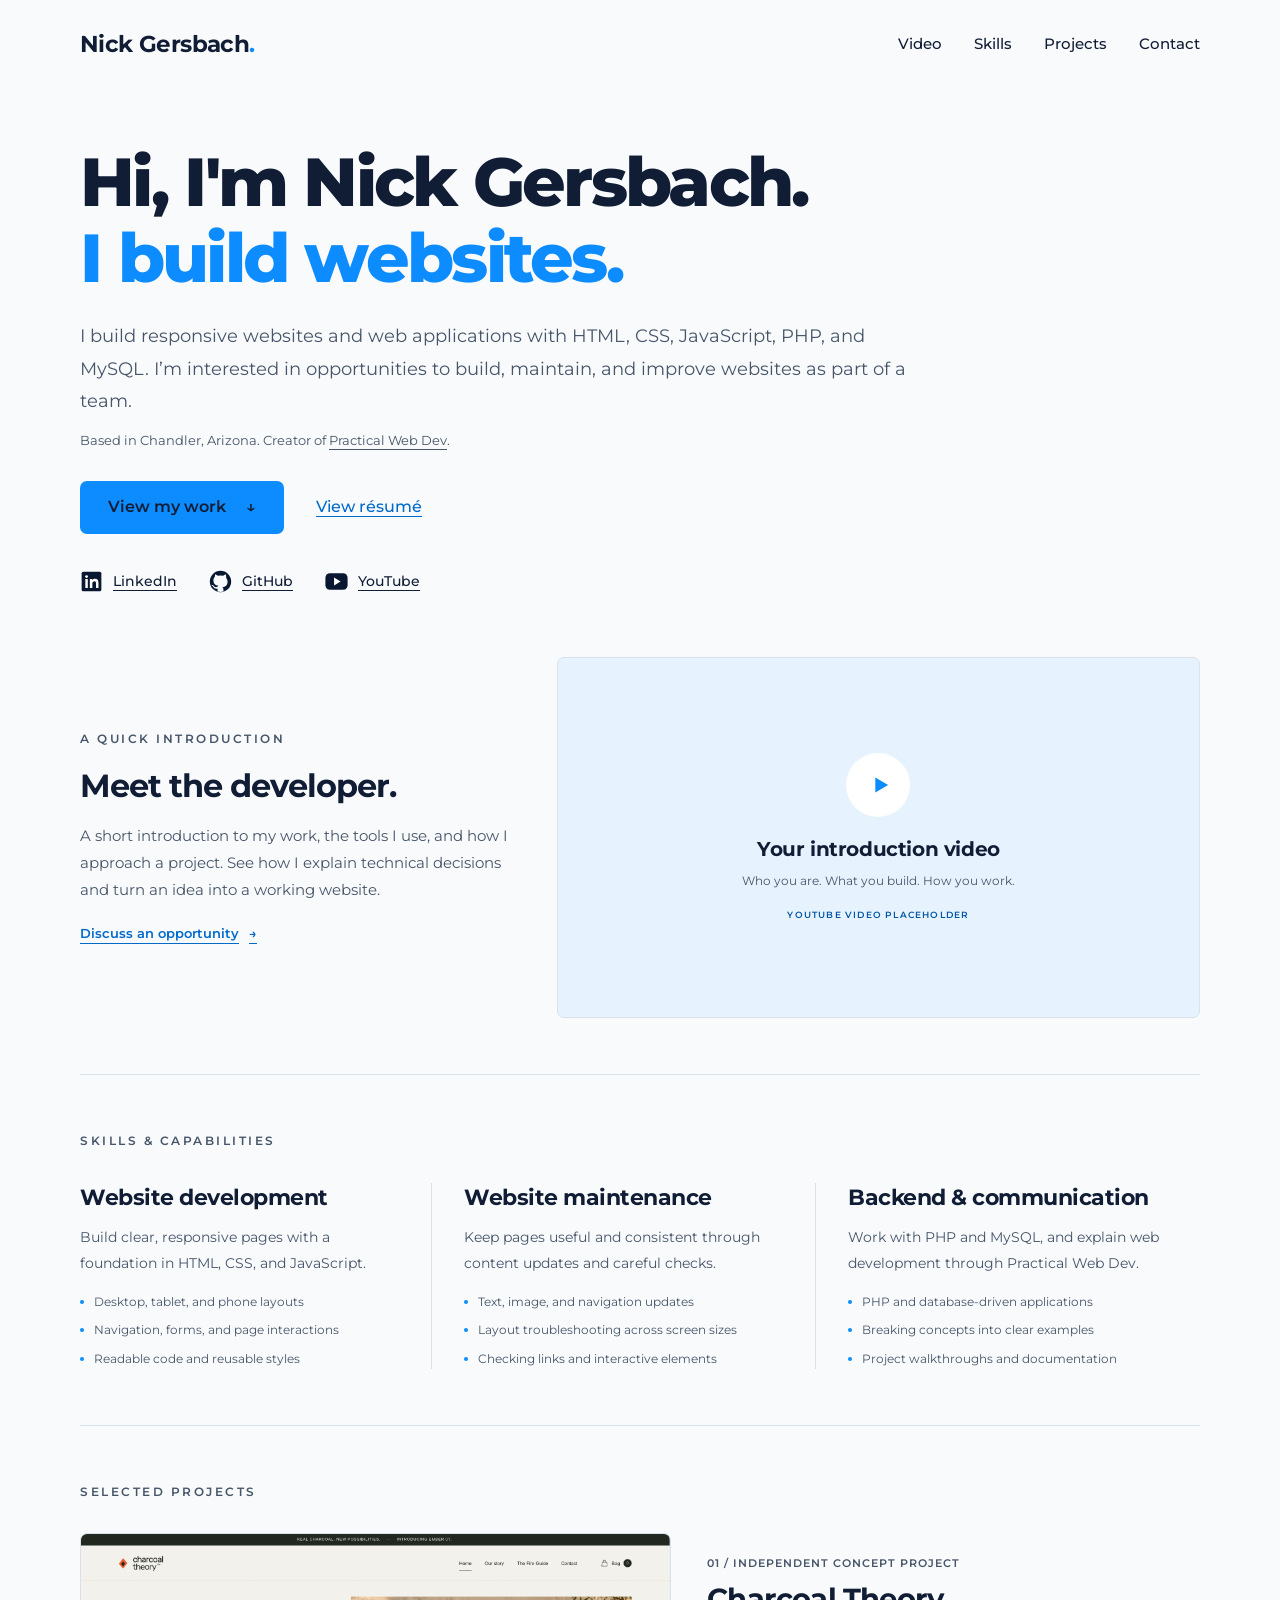
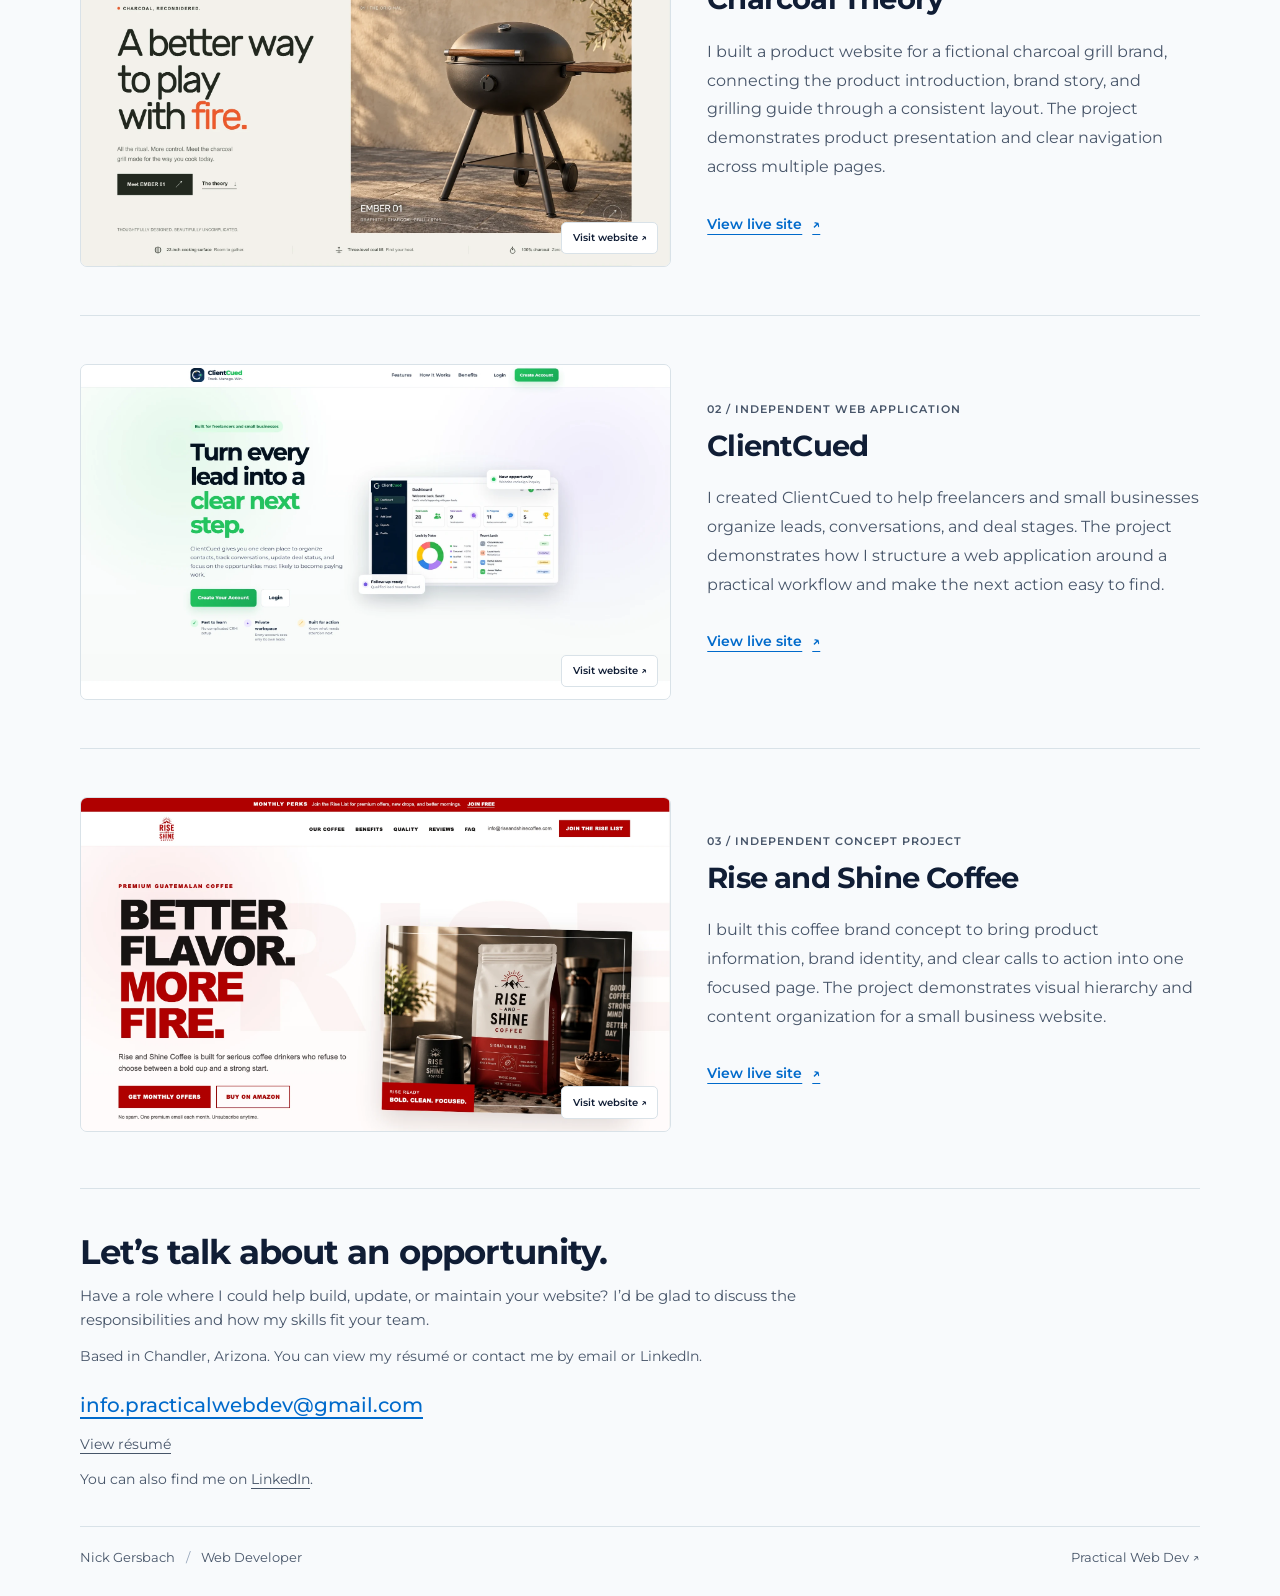
<file: index.html>
<!DOCTYPE html>
<html lang="en">

<head>
  <meta charset="UTF-8">
  <meta name="viewport" content="width=device-width, initial-scale=1.0">
  <meta name="description"
    content="Nick Gersbach is a web developer and creator of Practical Web Dev in Chandler, Arizona. Explore his skills, selected projects, and résumé.">
  <meta name="theme-color" content="#f8fafc">
  <link rel="icon" type="image/svg+xml" href="img/favicon.svg">
  <link rel="preconnect" href="https://fonts.googleapis.com">
  <link rel="preconnect" href="https://fonts.gstatic.com" crossorigin>
  <link href="https://fonts.googleapis.com/css2?family=Montserrat:wght@400;500;600;700;800&display=swap"
    rel="stylesheet">
  <link rel="stylesheet" href="style.css">
  <title>Nick Gersbach | Web Developer &amp; Creator</title>
</head>

<body>
  <a class="skip-link" href="#main-content">Skip to content</a>

  <!-- Header/Navigation Start -->
  <header>
    <div class="container">
      <nav class="main-nav" aria-label="Main navigation">
        <a class="nav-logo" href="#home">Nick Gersbach<span class="logo-dot">.</span></a>

        <button class="mobile-menu-button" type="button" aria-expanded="false" aria-controls="nav-menu"
          aria-label="Open navigation menu">
          <span>Menu</span>
          <span class="menu-icon" aria-hidden="true"><span></span><span></span></span>
        </button>

        <ul class="nav-menu" id="nav-menu">
          <li class="nav-menu-li">
            <a class="nav-menu-link" href="#video">Video</a>
          </li>
          <li class="nav-menu-li">
            <a class="nav-menu-link" href="#skills">Skills</a>
          </li>
          <li class="nav-menu-li">
            <a class="nav-menu-link" href="#projects">Projects</a>
          </li>
          <li class="nav-menu-li">
            <a class="nav-menu-link" href="#contact">Contact</a>
          </li>
        </ul>
      </nav>
    </div>
  </header>
  <!-- Header/Navigation End -->

  <main id="main-content">
    <div class="container">

      <!-- Hero Section Start -->
      <section class="hero" id="home" aria-labelledby="hero-heading">
        <h1 class="hero-heading" id="hero-heading">
          Hi, I'm Nick Gersbach.
          <span class="hero-highlight">I build websites.</span>
        </h1>

        <p class="hero-p">
          I build responsive websites and web applications with HTML, CSS, JavaScript, PHP, and MySQL.
          I’m interested in opportunities to build, maintain, and improve websites as part of a team.
        </p>
        <p class="hero-bio">
          Based in Chandler, Arizona. Creator of
          <a class="text-link" href="https://practicalwebdev.com/" target="_blank"
            rel="noopener noreferrer">Practical Web Dev</a>.
        </p>

        <div class="hero-links-container">
          <a class="main-button" href="#projects">View my work <span aria-hidden="true">&darr;</span></a>
          <!-- Replace resume.html with a link to your own PDF résumé if you prefer. -->
          <a class="text-link" href="resume.html">View résumé</a>
        </div>

        <ul class="socials-menu" aria-label="Professional profiles">
          <li class="socials-menu-li">
            <a class="socials-menu-link" href="https://www.linkedin.com/in/nicholas-gersbach-12600b155/"
              target="_blank" rel="noopener noreferrer">
              <img class="social-icon" src="img/linkedin.svg" width="23" height="23" alt="">
              <span>LinkedIn</span>
            </a>
          </li>
          <li class="socials-menu-li">
            <a class="socials-menu-link" href="https://github.com/Nick-Gersbach" target="_blank"
              rel="noopener noreferrer">
              <img class="social-icon" src="img/github.svg" width="23" height="23" alt="">
              <span>GitHub</span>
            </a>
          </li>
          <li class="socials-menu-li">
            <a class="socials-menu-link" href="https://www.youtube.com/@PracticalWebDev" target="_blank"
              rel="noopener noreferrer">
              <img class="social-icon" src="img/youtube.svg" width="23" height="23" alt="">
              <span>YouTube</span>
            </a>
          </li>
        </ul>
      </section>
      <!-- Hero Section End -->

      <!-- Video Introduction Start -->
      <section class="intro-video" id="video" aria-labelledby="video-heading">
        <div class="video-grid-container">

          <div class="video-text-container">
            <p class="section-heading">A Quick Introduction</p>
            <h2 class="video-heading" id="video-heading">Meet the developer.</h2>
            <p class="video-p">
              A short introduction to my work, the tools I use, and how I approach a project.
              See how I explain technical decisions and turn an idea into a working website.
            </p>
            <a class="video-contact-link" href="#contact">
              Discuss an opportunity <span aria-hidden="true">&rarr;</span>
            </a>
          </div>

          <div class="video-media-container">

            <!--
              ADD YOUR YOUTUBE VIDEO HERE

              Paste your YouTube link between the quotes in data-youtube-url below.
              Example: data-youtube-url="https://www.youtube.com/watch?v=YOUR_VIDEO_ID"

              Watch links, youtu.be share links, embed URLs, and video IDs are supported.
              Leave the quotes empty to keep the placeholder visible.

              Save the file and preview through a web server, such as VS Code Live Server,
              or upload the site to your web host. YouTube may block playback from file:// pages.
              See README.md for the full setup guide and a direct iframe alternative.
            -->
            <div class="video-frame video-player" data-youtube-url="">

              <!-- This placeholder disappears when you add a valid video link. -->
              <div class="video-placeholder" role="img" aria-label="Placeholder for your YouTube introduction video">
                <div class="video-play-icon" aria-hidden="true">
                  <svg viewBox="0 0 24 24" width="28" height="28" focusable="false">
                    <path d="M8 5.5v13l11-6.5z" fill="currentColor"></path>
                  </svg>
                </div>
                <p class="video-placeholder-heading">Your introduction video</p>
                <p class="video-placeholder-p">Who you are. What you build. How you work.</p>
                <span class="video-placeholder-label">YouTube video placeholder</span>
              </div>

              <iframe class="youtube-frame" title="Nick Gersbach — web development introduction"
                width="640" height="360" loading="lazy" referrerpolicy="strict-origin-when-cross-origin"
                allow="accelerometer; autoplay; clipboard-write; encrypted-media; gyroscope; picture-in-picture; web-share"
                allowfullscreen hidden></iframe>
            </div>

            <a class="video-external-link" target="_blank" rel="noopener noreferrer" hidden>
              Watch on YouTube <span aria-hidden="true">&nearr;</span>
            </a>
          </div>

        </div>
      </section>
      <!-- Video Introduction End -->

      <!-- Skills Section Start -->
      <!-- List only skills you can demonstrate. Tailor these examples to your target job. -->
      <section class="services" id="skills" aria-labelledby="skills-heading">
        <h2 class="section-heading" id="skills-heading">Skills &amp; Capabilities</h2>
        <div class="services-grid-container">
          <article class="service-container">
            <h3 class="service-heading">Website development</h3>
            <p class="service-p">Build clear, responsive pages with a foundation in HTML, CSS, and JavaScript.</p>
            <ul class="service-details" aria-label="Website development skills">
              <li>Desktop, tablet, and phone layouts</li>
              <li>Navigation, forms, and page interactions</li>
              <li>Readable code and reusable styles</li>
            </ul>
          </article>
          <article class="service-container">
            <h3 class="service-heading">Website maintenance</h3>
            <p class="service-p">Keep pages useful and consistent through content updates and careful checks.</p>
            <ul class="service-details" aria-label="Website maintenance skills">
              <li>Text, image, and navigation updates</li>
              <li>Layout troubleshooting across screen sizes</li>
              <li>Checking links and interactive elements</li>
            </ul>
          </article>
          <article class="service-container">
            <h3 class="service-heading">Backend &amp; communication</h3>
            <p class="service-p">Work with PHP and MySQL, and explain web development through Practical Web Dev.</p>
            <ul class="service-details" aria-label="Backend and communication skills">
              <li>PHP and database-driven applications</li>
              <li>Breaking concepts into clear examples</li>
              <li>Project walkthroughs and documentation</li>
            </ul>
          </article>
        </div>
      </section>
      <!-- Skills Section End -->

      <!-- Projects Section Start -->
      <section class="projects" id="projects" aria-labelledby="projects-heading">
        <h2 class="section-heading" id="projects-heading">Selected Projects</h2>

        <!-- Project 1: Update the image, description, and both links together. -->
        <article class="project-container">
          <a class="project-img-container" href="https://charcoaltheory.com/" target="_blank"
            rel="noopener noreferrer" aria-label="Visit Charcoal Theory live site (opens in a new tab)">
            <img class="project-img" src="img/charcoal-theory.webp" width="1900" height="1071"
              alt="Charcoal Theory homepage introducing the EMBER 01 charcoal grill with a large product photograph." decoding="async">
            <span class="project-image-hint" aria-hidden="true">Visit website &nearr;</span>
          </a>

          <div class="project-text-container">
            <p class="project-number">01 / Independent concept project</p>
            <h3 class="project-heading">Charcoal Theory</h3>
            <p class="project-p">
              I built a product website for a fictional charcoal grill brand, connecting the product introduction, brand story, and grilling guide through a consistent layout. The project demonstrates product presentation and clear navigation across multiple pages.
            </p>
            <a class="project-live-link" href="https://charcoaltheory.com/" target="_blank"
              rel="noopener noreferrer" aria-label="View Charcoal Theory live site (opens in a new tab)">
              View live site <span aria-hidden="true">&nearr;</span>
            </a>
          </div>
        </article>

        <!-- Project 2: Update the image, description, and both links together. -->
        <article class="project-container">
          <a class="project-img-container" href="https://clientcued.com/" target="_blank"
            rel="noopener noreferrer" aria-label="Visit ClientCued live site (opens in a new tab)">
            <img class="project-img" src="img/clientcued.webp" width="1888" height="1069"
              alt="ClientCued homepage showing its lead management dashboard and an introduction for freelancers and small businesses." loading="lazy" decoding="async">
            <span class="project-image-hint" aria-hidden="true">Visit website &nearr;</span>
          </a>

          <div class="project-text-container">
            <p class="project-number">02 / Independent web application</p>
            <h3 class="project-heading">ClientCued</h3>
            <p class="project-p">
              I created ClientCued to help freelancers and small businesses organize leads, conversations, and deal stages. The project demonstrates how I structure a web application around a practical workflow and make the next action easy to find.
            </p>
            <a class="project-live-link" href="https://clientcued.com/" target="_blank"
              rel="noopener noreferrer" aria-label="View ClientCued live site (opens in a new tab)">
              View live site <span aria-hidden="true">&nearr;</span>
            </a>
          </div>
        </article>

        <!-- Project 3: Update the image, description, and both links together. -->
        <article class="project-container">
          <a class="project-img-container" href="https://riseandshinecoffeecompany.com/" target="_blank"
            rel="noopener noreferrer" aria-label="Visit Rise and Shine Coffee live site (opens in a new tab)">
            <img class="project-img" src="img/rise-and-shine.webp" width="1900" height="1073"
              alt="Rise and Shine Coffee homepage with bold red typography, coffee packaging, and monthly offers and purchase links." loading="lazy" decoding="async">
            <span class="project-image-hint" aria-hidden="true">Visit website &nearr;</span>
          </a>

          <div class="project-text-container">
            <p class="project-number">03 / Independent concept project</p>
            <h3 class="project-heading">Rise and Shine Coffee</h3>
            <p class="project-p">
              I built this coffee brand concept to bring product information, brand identity, and clear calls to action into one focused page. The project demonstrates visual hierarchy and content organization for a small business website.
            </p>
            <a class="project-live-link" href="https://riseandshinecoffeecompany.com/" target="_blank"
              rel="noopener noreferrer" aria-label="View Rise and Shine Coffee live site (opens in a new tab)">
              View live site <span aria-hidden="true">&nearr;</span>
            </a>
          </div>
        </article>
      </section>
      <!-- Projects Section End -->

      <!-- Contact Section Start -->
      <section class="contact" id="contact" aria-labelledby="contact-heading">
        <h2 class="contact-heading" id="contact-heading">Let’s talk about an opportunity.</h2>
        <p class="contact-intro">
          Have a role where I could help build, update, or maintain your website?
          I’d be glad to discuss the responsibilities and how my skills fit your team.
        </p>
        <p class="contact-next-step">
          Based in Chandler, Arizona. You can view my résumé or contact me by email or LinkedIn.
        </p>
        <a class="contact-email"
          href="mailto:info.practicalwebdev@gmail.com?subject=Employment%20opportunity&amp;body=Company%3A%20%0ARole%3A%20%0AJob%20description%20or%20link%3A%20">info.practicalwebdev@gmail.com</a>
        <p class="contact-p"><a class="text-link" href="resume.html">View résumé</a></p>
        <p class="contact-p">
          You can also find me on
          <a class="text-link" href="https://www.linkedin.com/in/nicholas-gersbach-12600b155/" target="_blank"
            rel="noopener noreferrer">LinkedIn</a>.
        </p>
      </section>
      <!-- Contact Section End -->

    </div>
  </main>

  <!-- Footer Start -->
  <footer>
    <div class="container">
      <div class="footer-container">
        <p class="footer-p">Nick Gersbach <span class="footer-separator">/</span> Web Developer</p>
        <a class="footer-link" href="https://practicalwebdev.com/" target="_blank" rel="noopener noreferrer">
          Practical Web Dev <span aria-hidden="true">&nearr;</span>
        </a>
      </div>
    </div>
  </footer>
  <!-- Footer End -->


  <script src="app.js"></script>
</body>

</html>
</file>
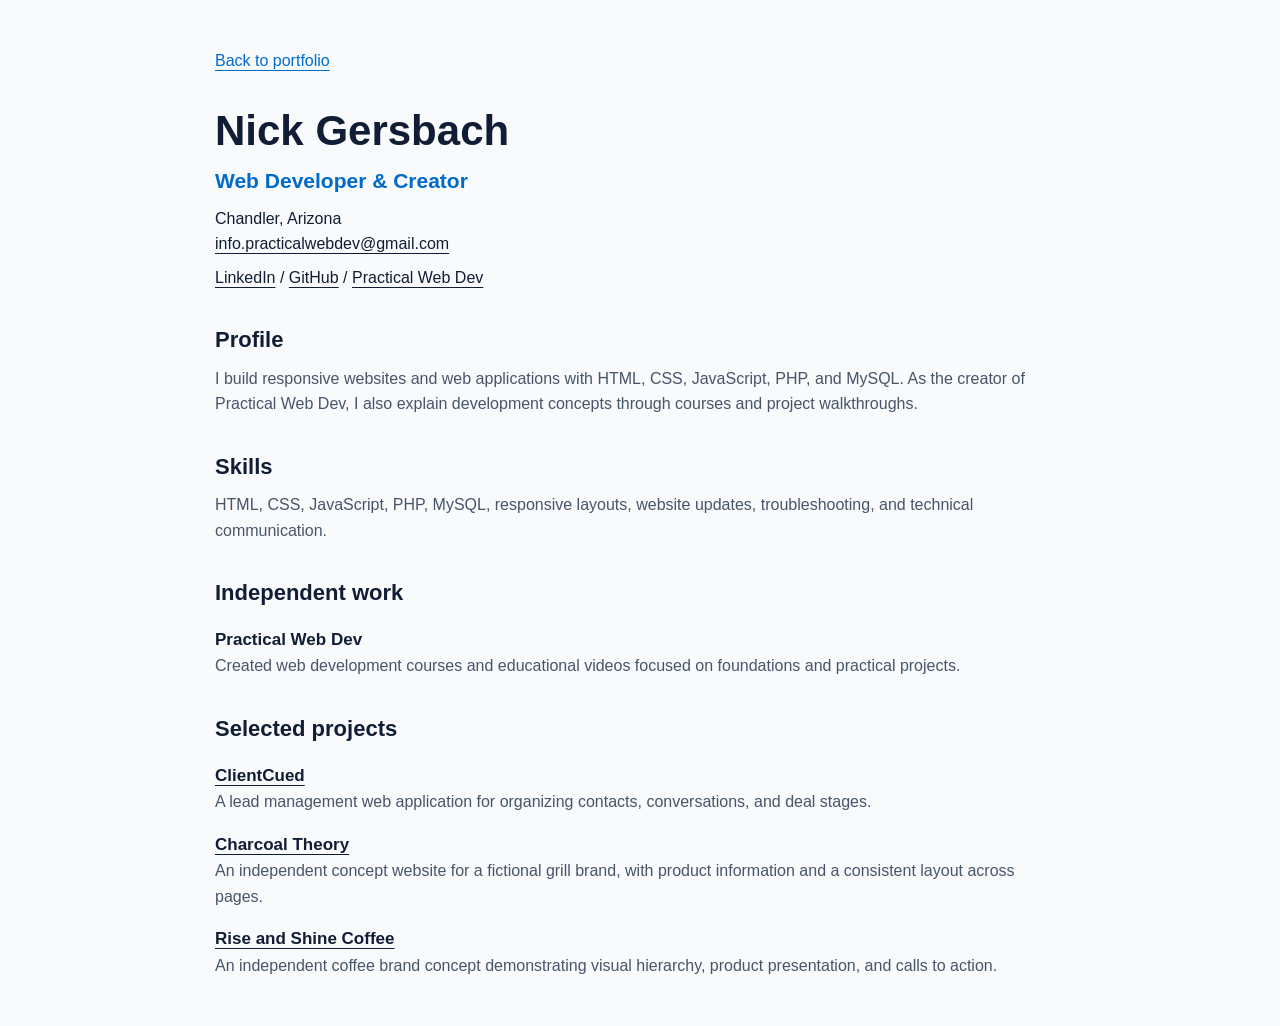
<file: resume.html>
<!DOCTYPE html>
<html lang="en">
<head>
  <meta charset="UTF-8">
  <meta name="viewport" content="width=device-width, initial-scale=1.0">
  <meta name="description" content="Nick Gersbach’s web development skills and selected projects.">
  <link rel="icon" type="image/svg+xml" href="img/favicon.svg">
  <link rel="stylesheet" href="style.css">
  <title>Résumé | Nick Gersbach</title>
</head>
<body>
  <main class="resume-container">
    <a class="text-link resume-back" href="index.html">Back to portfolio</a>
    <!-- Add your verified employment dates, education, and relevant achievements here.
         This starter résumé uses only the profile and projects supplied for this course.
         You can also replace both portfolio résumé links with your own PDF filename. -->
    <h1 class="resume-heading">Nick Gersbach</h1>
    <p class="resume-role">Web Developer &amp; Creator</p>
    <p>Chandler, Arizona</p>
    <p><a class="text-link" href="mailto:info.practicalwebdev@gmail.com">info.practicalwebdev@gmail.com</a></p>
    <p class="resume-profiles"><a class="text-link" href="https://www.linkedin.com/in/nicholas-gersbach-12600b155/">LinkedIn</a> / <a class="text-link" href="https://github.com/Nick-Gersbach">GitHub</a> / <a class="text-link" href="https://practicalwebdev.com/">Practical Web Dev</a></p>
    <section class="resume-section">
      <h2>Profile</h2>
      <p>I build responsive websites and web applications with HTML, CSS, JavaScript, PHP, and MySQL. As the creator of Practical Web Dev, I also explain development concepts through courses and project walkthroughs.</p>
    </section>
    <section class="resume-section">
      <h2>Skills</h2>
      <p>HTML, CSS, JavaScript, PHP, MySQL, responsive layouts, website updates, troubleshooting, and technical communication.</p>
    </section>
    <section class="resume-section">
      <h2>Independent work</h2>
      <h3>Practical Web Dev</h3>
      <p>Created web development courses and educational videos focused on foundations and practical projects.</p>
    </section>
    <section class="resume-section">
      <h2>Selected projects</h2>
      <h3><a class="text-link" href="https://clientcued.com/">ClientCued</a></h3>
      <p>A lead management web application for organizing contacts, conversations, and deal stages.</p>
      <h3><a class="text-link" href="https://charcoaltheory.com/">Charcoal Theory</a></h3>
      <p>An independent concept website for a fictional grill brand, with product information and a consistent layout across pages.</p>
      <h3><a class="text-link" href="https://riseandshinecoffeecompany.com/">Rise and Shine Coffee</a></h3>
      <p>An independent coffee brand concept demonstrating visual hierarchy, product presentation, and calls to action.</p>
    </section>
  </main>
</body>
</html>
</file>
<file: style.css>
/* 





Global Styles





*/

* {
  margin: 0;
  padding: 0;
  box-sizing: border-box;
}

html {
  scroll-behavior: smooth;
  scroll-padding-top: 110px;
}

body {
  font-family: "Montserrat", Arial, sans-serif;
  background-color: #f8fafc;
  color: #101d35;
  line-height: 1.6;
}

.container {
  max-width: 1120px;
  width: 90%;
  margin: auto;
}

ul {
  list-style: none;
}

a {
  color: inherit;
  text-decoration: none;
  cursor: pointer;
}

button {
  font-family: inherit;
  cursor: pointer;
}

img {
  display: block;
  max-width: 100%;
}

a:focus-visible,
button:focus-visible {
  outline: 3px solid #0c8cff;
  outline-offset: 5px;
}

.skip-link {
  position: fixed;
  left: 1rem;
  top: -100px;
  z-index: 100;
  padding: .75rem 1rem;
  border-radius: 5px;
  background-color: #101d35;
  color: #fff;
}

.skip-link:focus {
  top: 1rem;
}

.text-link {
  text-decoration: underline;
  text-underline-offset: 4px;
  transition: color .1s ease-in;
}

.text-link:hover {
  color: #006acb;
}

/* 





Header/Navigation





*/

header {
  background-color: #f8fafc;
  padding: 1.5rem 0rem;
  position: sticky;
  top: 0;
  z-index: 20;
}

.main-nav {
  display: flex;
  align-items: center;
  justify-content: space-between;
  position: relative;
  min-height: 40px;
}

.nav-logo {
  font-size: 23px;
  font-weight: 700;
  letter-spacing: -.6px;
}

.logo-dot {
  color: #0c8cff;
}

.nav-menu {
  display: flex;
  align-items: center;
  column-gap: 2rem;
}

.nav-menu-link {
  font-size: 15px;
  font-weight: 500;
  transition: color .1s ease-in;
}

.nav-menu-link:hover {
  color: #006acb;
}

.mobile-menu-button {
  display: none;
  align-items: center;
  justify-content: center;
  column-gap: 9px;
  background-color: #fff;
  color: #101d35;
  border: 1px solid #d9e2e8;
  border-radius: 6px;
  padding: .6rem .8rem;
  font-size: 13px;
  font-weight: 600;
}

.menu-icon {
  display: flex;
  flex-direction: column;
  row-gap: 5px;
  width: 16px;
}

.menu-icon span {
  height: 2px;
  width: 100%;
  background-color: #101d35;
  transition: transform .1s ease-in;
}

.mobile-menu-button[aria-expanded="true"] .menu-icon span:first-child {
  transform: translateY(3.5px) rotate(45deg);
}

.mobile-menu-button[aria-expanded="true"] .menu-icon span:last-child {
  transform: translateY(-3.5px) rotate(-45deg);
}

/* 





Hero Section





*/

.hero {
  padding: 3.5rem 0rem 3.5rem;
}

.hero-heading {
  font-size: 68px;
  font-weight: 800;
  line-height: 1.12;
  letter-spacing: -2.7px;
}

.hero-highlight {
  display: block;
  color: #0c8cff;
}

.hero-p {
  max-width: 850px;
  margin-top: 1.5rem;
  color: #475569;
  font-size: 18px;
  line-height: 1.8;
}

.hero-bio {
  margin-top: .75rem;
  color: #475569;
  font-size: 13px;
  line-height: 1.8;
}

.hero-links-container {
  display: flex;
  align-items: center;
  column-gap: 2rem;
  row-gap: 1rem;
  margin-top: 1.75rem;
}

.main-button {
  display: inline-flex;
  align-items: center;
  justify-content: center;
  column-gap: 1.25rem;
  min-height: 52px;
  padding: .85rem 1.75rem;
  border-radius: 7px;
  background-color: #0c8cff;
  color: #101d35;
  font-size: 16px;
  font-weight: 600;
  transition: background-color .1s ease-in;
}

.main-button:hover {
  background-color: #006acb;
  color: #fff;
}

.hero-links-container .text-link {
  color: #006acb;
  font-size: 16px;
  font-weight: 500;
}

.socials-menu {
  display: flex;
  align-items: center;
  flex-wrap: wrap;
  column-gap: 2rem;
  row-gap: 1rem;
  margin-top: 2.25rem;
}

.socials-menu-link {
  display: flex;
  align-items: center;
  column-gap: 10px;
  font-size: 14px;
  font-weight: 500;
  transition: color .1s ease-in;
}

.social-icon {
  width: 23px;
  height: 23px;
}

.socials-menu-link span {
  text-decoration: underline;
  text-underline-offset: 4px;
}

.socials-menu-link:hover {
  color: #006acb;
}

/*





Video Introduction





*/

.intro-video {
  padding: .5rem 0rem 3.5rem;
  margin-bottom: 3rem;
  border-bottom: 1px solid #d9e2e8;
}

.video-grid-container {
  display: grid;
  grid-template-columns: .8fr 1.2fr;
  align-items: center;
  column-gap: 3rem;
  row-gap: 1.75rem;
}

.video-text-container,
.video-media-container {
  min-width: 0;
}

.intro-video .section-heading {
  margin-bottom: 1rem;
}

.video-heading {
  font-size: 32px;
  font-weight: 700;
  line-height: 1.3;
  letter-spacing: -1px;
}

.video-p {
  margin-top: 1rem;
  color: #475569;
  font-size: 15px;
  line-height: 1.8;
}

.video-contact-link {
  display: inline-flex;
  align-items: center;
  column-gap: 10px;
  margin-top: 1.25rem;
  color: #006acb;
  font-size: 13px;
  font-weight: 600;
  text-decoration: underline;
  text-underline-offset: 5px;
}

.video-contact-link:hover,
.video-external-link:hover {
  color: #0056a6;
}

.video-frame {
  position: relative;
  width: 100%;
  aspect-ratio: 16 / 9;
  min-height: 202px;
  overflow: hidden;
  border: 1px solid #d9e2e8;
  border-radius: 7px;
  background-color: #e7f2ff;
}

.video-placeholder {
  position: absolute;
  inset: 0;
  display: flex;
  flex-direction: column;
  align-items: center;
  justify-content: center;
  padding: 1.5rem;
  text-align: center;
}

.video-play-icon {
  display: flex;
  align-items: center;
  justify-content: center;
  width: 64px;
  height: 64px;
  margin-bottom: 1rem;
  border-radius: 50%;
  background-color: #fff;
  color: #0c8cff;
}

.video-play-icon svg {
  margin-left: 3px;
}

.video-placeholder-heading {
  font-size: 20px;
  font-weight: 700;
  letter-spacing: -.4px;
}

.video-placeholder-p {
  margin-top: .4rem;
  color: #475569;
  font-size: 12px;
  line-height: 1.7;
}

.video-placeholder-label {
  margin-top: 1rem;
  color: #0056a6;
  font-size: 9px;
  font-weight: 600;
  letter-spacing: 1.2px;
  text-transform: uppercase;
}

.youtube-frame {
  position: absolute;
  inset: 0;
  display: block;
  width: 100%;
  height: 100%;
  border: none;
}

.video-external-link {
  display: inline-flex;
  align-items: center;
  column-gap: 7px;
  margin-top: .75rem;
  color: #006acb;
  font-size: 12px;
  font-weight: 500;
  text-decoration: underline;
  text-underline-offset: 4px;
}

/* Author display styles must also respect the hidden attribute. */
.video-placeholder[hidden],
.youtube-frame[hidden],
.video-external-link[hidden] {
  display: none;
}

/*





Services





*/

.services {
  padding: .5rem 0rem 3.5rem;
  margin-bottom: 3rem;
  border-bottom: 1px solid #d9e2e8;
}

.services-grid-container {
  display: grid;
  grid-template-columns: repeat(3, 1fr);
  column-gap: 2rem;
  row-gap: 2rem;
}

.service-container {
  min-width: 0;
  padding-right: 1.5rem;
  border-right: 1px solid #d9e2e8;
}

.service-container:last-child {
  padding-right: 0;
  border-right: none;
}

.service-heading {
  font-size: 22px;
  font-weight: 700;
  line-height: 1.4;
  letter-spacing: -.5px;
}

.service-p {
  margin-top: .75rem;
  color: #475569;
  font-size: 14px;
  line-height: 1.8;
}

.service-details {
  display: grid;
  row-gap: .5rem;
  margin-top: 1rem;
  color: #475569;
  font-size: 12px;
  line-height: 1.7;
}

.service-details li {
  position: relative;
  padding-left: 14px;
}

.service-details li::before {
  content: "";
  position: absolute;
  top: 8px;
  left: 0;
  width: 4px;
  height: 4px;
  border-radius: 50%;
  background-color: #0c8cff;
}

/* 





Projects





*/

.projects {
  padding: .5rem 0rem 3.5rem;
}

.section-heading {
  margin-bottom: 2rem;
  color: #475569;
  font-size: 12px;
  font-weight: 600;
  text-transform: uppercase;
  letter-spacing: 2.5px;
}

.project-container {
  display: grid;
  grid-template-columns: 1.2fr 1fr;
  align-items: center;
  column-gap: 2.25rem;
  row-gap: 2rem;
}

.project-container + .project-container {
  margin-top: 3rem;
  padding-top: 3rem;
  border-top: 1px solid #d9e2e8;
}

.project-img-container {
  display: block;
  position: relative;
  width: 100%;
  overflow: hidden;
  border: 1px solid #d9e2e8;
  border-radius: 7px;
  background-color: #fff;
  cursor: pointer;
  text-align: left;
  transition: border-color .1s ease-in;
}

.project-img-container:hover {
  border-color: #0c8cff;
}

.project-img {
  width: 100%;
  height: auto;
}

.project-image-hint {
  position: absolute;
  right: 12px;
  bottom: 12px;
  display: flex;
  align-items: center;
  column-gap: 8px;
  border: 1px solid #d9e2e8;
  border-radius: 5px;
  padding: .45rem .65rem;
  background-color: #fff;
  color: #101d35;
  font-size: 10px;
  font-weight: 600;
}

.project-text-container {
  min-width: 0;
}

.project-number {
  margin-bottom: .5rem;
  color: #475569;
  font-size: 11px;
  font-weight: 600;
  letter-spacing: 1px;
  text-transform: uppercase;
}

.project-heading {
  font-size: 29px;
  font-weight: 700;
  line-height: 1.3;
  letter-spacing: -.8px;
}


.project-p {
  margin-top: 1.25rem;
  color: #475569;
  font-size: 16px;
  line-height: 1.8;
}

.project-live-link {
  display: inline-flex;
  align-items: center;
  column-gap: 10px;
  min-height: 44px;
  margin-top: 1.25rem;
  color: #006acb;
  font-size: 14px;
  font-weight: 600;
  text-decoration: underline;
  text-underline-offset: 5px;
}

.project-live-link:hover {
  color: #0056a6;
}

/* 





Contact Section





*/

.contact {
  border-top: 1px solid #d9e2e8;
  padding: 2.25rem 0rem;
}

.contact-heading {
  margin-bottom: .3rem;
  font-size: 34px;
  font-weight: 700;
  letter-spacing: -1px;
}

.contact-intro {
  max-width: 760px;
  margin-bottom: .75rem;
  color: #475569;
  font-size: 15px;
}

.contact-next-step {
  max-width: 760px;
  margin-bottom: 1.25rem;
  color: #475569;
  font-size: 14px;
  line-height: 1.8;
}

.contact-email {
  color: #006acb;
  font-size: 20px;
  font-weight: 500;
  text-decoration: underline;
  text-underline-offset: 5px;
  overflow-wrap: anywhere;
}

.contact-email:hover {
  color: #0056a6;
}

.contact-p {
  margin-top: .75rem;
  color: #475569;
  font-size: 14px;
}

/* 





Footer





*/

.footer-container {
  display: flex;
  align-items: center;
  justify-content: space-between;
  column-gap: 1rem;
  row-gap: .5rem;
  border-top: 1px solid #d9e2e8;
  padding: 1.25rem 0rem 1.75rem;
  color: #475569;
  font-size: 13px;
}

.footer-link:hover {
  color: #006acb;
  text-decoration: underline;
}

.footer-separator {
  margin: 0rem .5rem;
  color: #94a3b8;
}

/* 





Media Queries





*/

@media screen and (max-width: 1023px) {
  .video-grid-container {
    column-gap: 1.75rem;
  }

  .video-heading {
    font-size: 29px;
  }

  .services-grid-container {
    column-gap: 1.25rem;
  }

  .service-container {
    padding-right: 1rem;
  }

  .service-heading {
    font-size: 20px;
  }

  .hero-heading {
    font-size: 57px;
  }

  .project-container {
    column-gap: 1.75rem;
  }

  .project-heading {
    font-size: 25px;
  }

}

@media screen and (max-width: 767px) {
  .video-grid-container {
    grid-template-columns: 1fr;
  }

  .video-heading {
    font-size: 29px;
  }

  .main-nav {
    flex-wrap: wrap;
    row-gap: .75rem;
  }

  .services-grid-container {
    grid-template-columns: 1fr;
    row-gap: 1.75rem;
  }

  .service-container {
    padding-right: 0;
    padding-bottom: 1.75rem;
    border-right: none;
    border-bottom: 1px solid #d9e2e8;
  }

  .service-container:last-child {
    padding-bottom: 0;
    border-bottom: none;
  }

  .service-heading {
    font-size: 22px;
  }

  header {
    padding: 1rem 0rem;
  }

  .nav-logo {
    font-size: 20px;
  }

  .nav-menu {
    column-gap: 1rem;
  }

  .nav-menu-link {
    font-size: 13px;
  }

  .mobile-menu-button.is-ready {
    display: flex;
  }

  .nav-menu.mobile-ready {
    display: none;
    position: absolute;
    top: 58px;
    left: 0;
    right: 0;
    flex-direction: column;
    align-items: stretch;
    row-gap: 0;
    padding: .5rem;
    border: 1px solid #d9e2e8;
    border-radius: 7px;
    background-color: #fff;
    box-shadow: 0px 10px 25px -14px rgba(16, 29, 53, .3);
  }

  .nav-menu.mobile-ready.is-open {
    display: flex;
  }

  .nav-menu.mobile-ready .nav-menu-link {
    display: block;
    padding: .75rem 1rem;
    border-radius: 4px;
    font-size: 15px;
  }

  .nav-menu.mobile-ready .nav-menu-link:hover {
    background-color: #f1f5f9;
  }

  .hero {
    padding: 2.5rem 0rem 3rem;
  }

  .hero-heading {
    font-size: 48px;
    letter-spacing: -2px;
  }

  .hero-p {
    font-size: 17px;
  }

  .socials-menu {
    column-gap: 1.5rem;
  }

  .project-container {
    grid-template-columns: 1fr;
    row-gap: 1.5rem;
  }

  .project-heading {
    font-size: 27px;
  }

  .contact-heading {
    font-size: 30px;
  }

  .contact-email {
    font-size: 18px;
  }

}

@media screen and (max-width: 425px) {
  .video-placeholder {
    padding: 1rem;
  }

  .video-play-icon {
    width: 48px;
    height: 48px;
    margin-bottom: .6rem;
  }

  .video-placeholder-heading {
    font-size: 17px;
  }

  .video-placeholder-label {
    margin-top: .6rem;
    font-size: 8px;
  }

  .hero-heading {
    font-size: 39px;
    letter-spacing: -1.5px;
  }

  .hero-p {
    font-size: 16px;
  }

  .hero-links-container {
    column-gap: 1.25rem;
  }

  .main-button {
    padding: .8rem 1.25rem;
    font-size: 14px;
  }

  .hero-links-container .text-link {
    font-size: 14px;
  }

  .socials-menu {
    column-gap: 1.25rem;
  }

  .socials-menu-link {
    column-gap: 7px;
    font-size: 12px;
  }

  .social-icon {
    width: 20px;
    height: 20px;
  }

  .project-heading {
    font-size: 25px;
  }

  .project-p {
    font-size: 15px;
  }

  .footer-container {
    flex-direction: column;
    align-items: flex-start;
  }
}

@media (prefers-reduced-motion: reduce) {
  html {
    scroll-behavior: auto;
  }

  a,
  button {
    transition: none;
  }
}

/*


Résumé Page


*/

.resume-container {
  max-width: 850px;
  width: 90%;
  margin: 3rem auto;
  overflow-wrap: anywhere;
}

.resume-back {
  display: inline-block;
  margin-bottom: 2rem;
  color: #006acb;
}

.resume-heading {
  font-size: 42px;
  line-height: 1.2;
}

.resume-role {
  margin: .5rem 0rem;
  color: #006acb;
  font-size: 21px;
  font-weight: 600;
}

.resume-profiles {
  margin-top: .5rem;
}

.resume-section {
  margin-top: 2rem;
}

.resume-section h2 {
  margin-bottom: .5rem;
  font-size: 22px;
}

.resume-section h3 {
  margin-top: 1rem;
  font-size: 17px;
}

.resume-section p {
  color: #475569;
}

@media screen and (max-width: 425px) {
  .hero-links-container {
    flex-wrap: wrap;
  }

  .resume-heading {
    font-size: 34px;
  }
}

@media print {
  body {
    background-color: #fff;
    color: #000;
    font-size: 11pt;
  }

  .resume-container {
    max-width: none;
    width: 100%;
    margin: 0;
  }

  .resume-back {
    display: none;
  }

  .resume-heading {
    font-size: 26pt;
  }

  .resume-section {
    margin-top: 14pt;
    break-inside: avoid;
  }

  .resume-section h2 {
    font-size: 15pt;
  }

  .resume-section h3 {
    margin-top: 7pt;
    font-size: 12pt;
  }

  .resume-section p,
  .resume-role {
    color: #000;
  }
}
</file>
